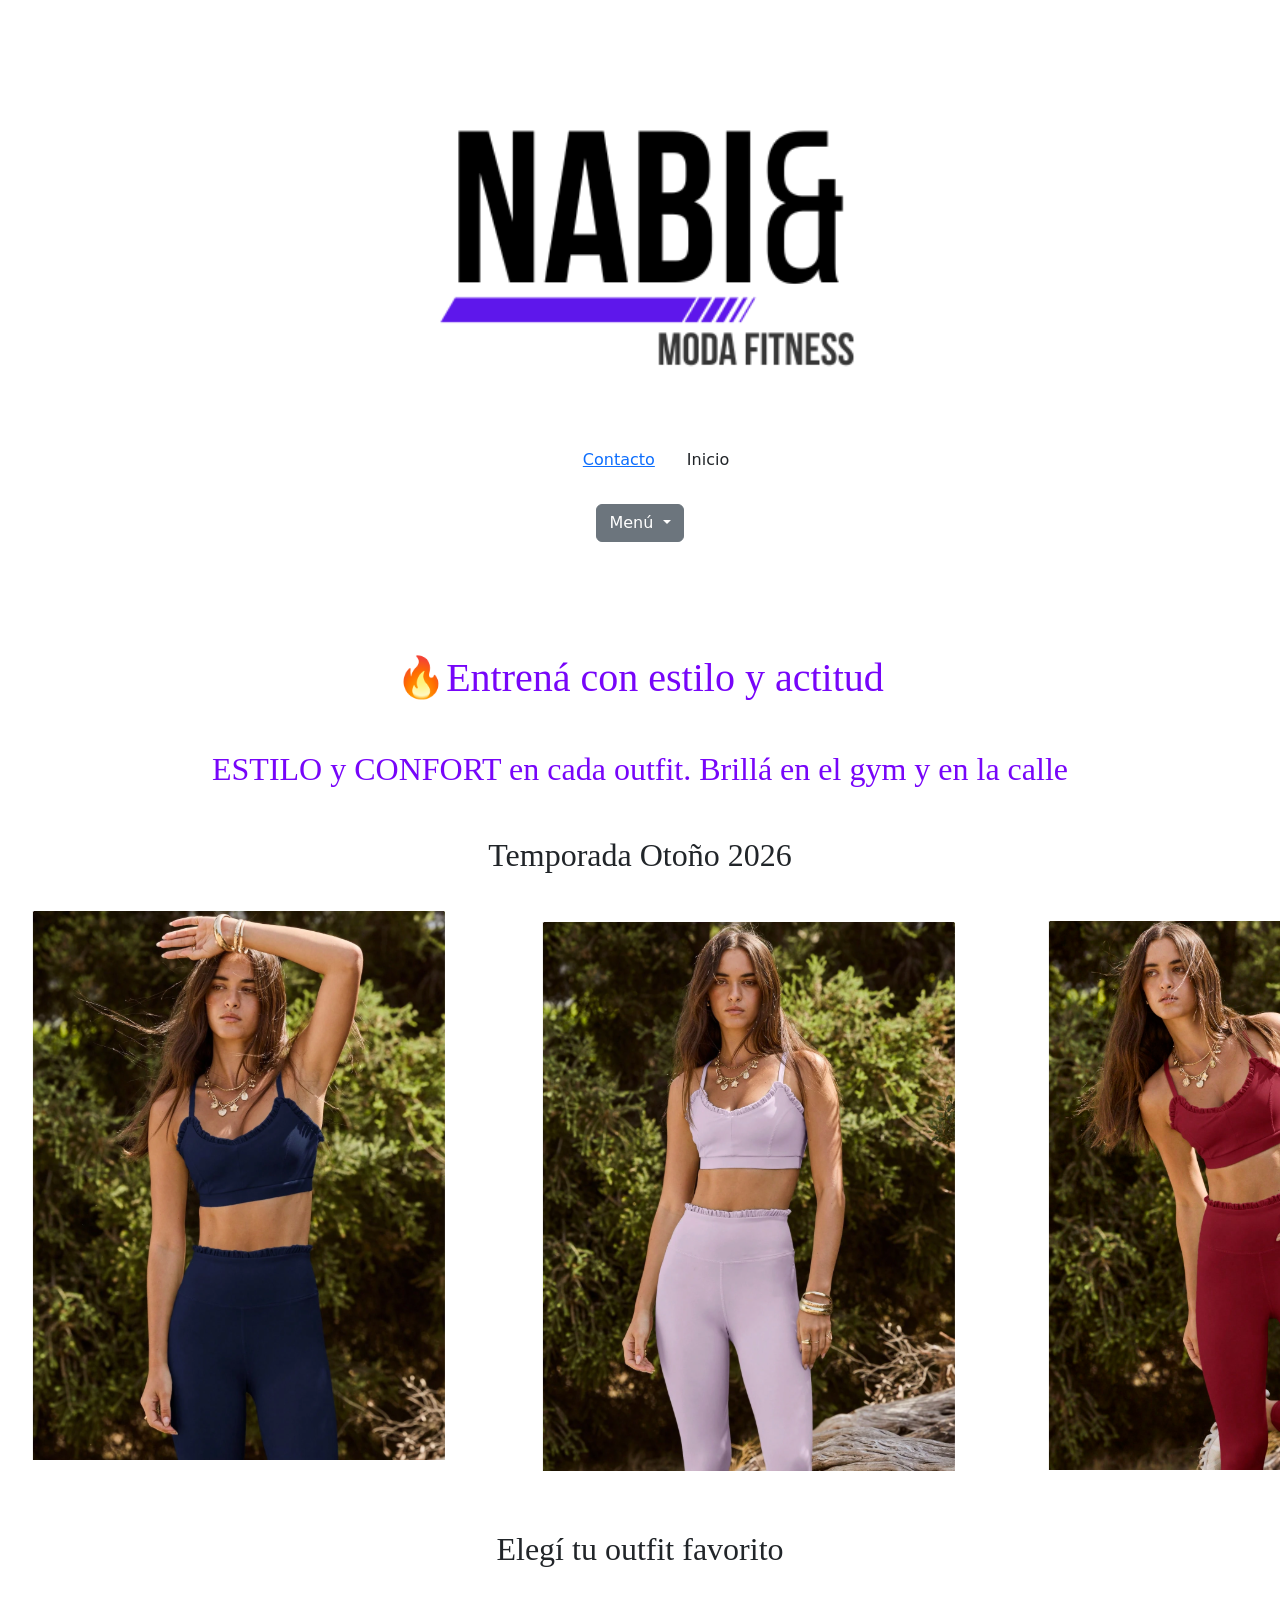
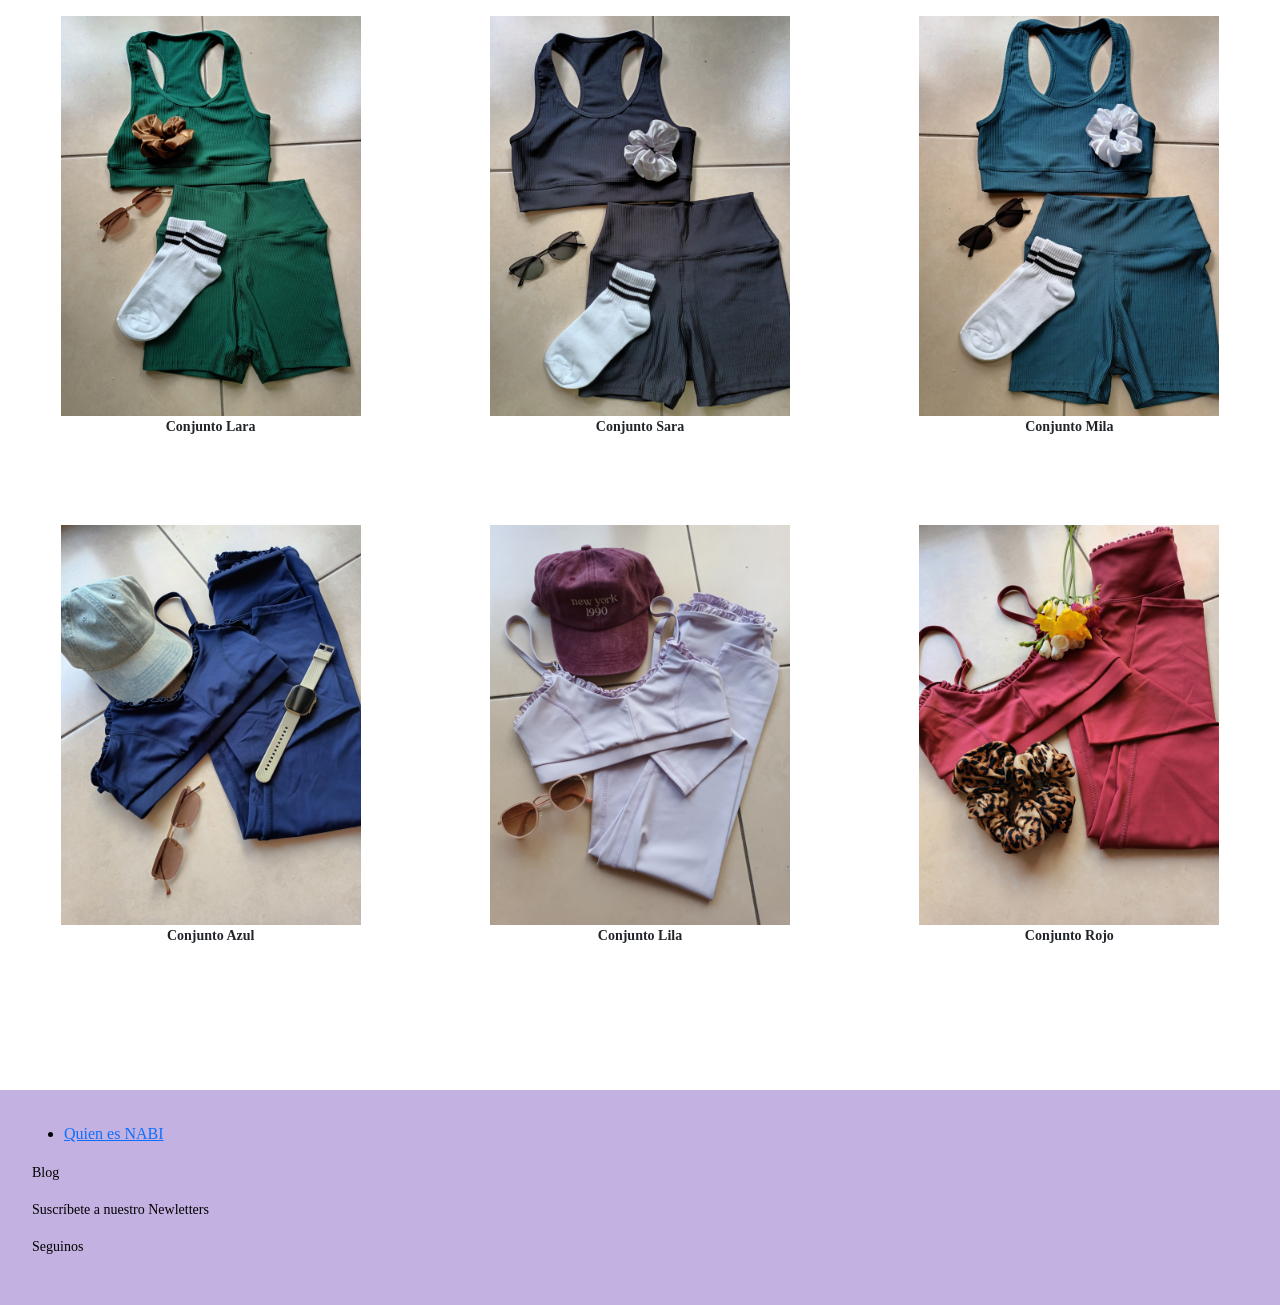
<file: index.html>
<!DOCTYPE html>
<html lang="en">

<head>
    <meta charset="UTF-8">
    <meta name="description"" content="Descubrí conjuntos deportivos femeninos con estilo, comodidad y actitud. NABI Fitness: ropa ideal para entrenar y destacar.">
    <title>Ropa deportiva femenina | NABI Moda Fitness</title>
    <link href="https://cdn.jsdelivr.net/npm/bootstrap@5.3.8/dist/css/bootstrap.min.css" rel="stylesheet"
        integrity="sha384-sRIl4kxILFvY47J16cr9ZwB07vP4J8+LH7qKQnuqkuIAvNWLzeN8tE5YBujZqJLB" crossorigin="anonymous">
    <link rel="stylesheet" href="css/styles.css">

</head>

<body>
    <header class="header">
        <div class="contenedor">
            <img src="./img/logo-1.png" alt="Imagen del logo">
        </div>
        <!-- Etiqueta MENU -->
        <nav>
            <ul>
                <li><a href="./pages/Contacto.html">Contacto</a></li>
                <li>Inicio</li>
            </ul>
        </nav>

        <div class="dropdown mt-3">
            <button class="btn btn-secondary dropdown-toggle" type="button" data-bs-toggle="dropdown">
                Menú
            </button>

            <ul class="dropdown-menu">
                <li><a class="dropdown-item" href="../index.html">Home</a></li>
                <li><a class="dropdown-item" href="./pages/Quienesnabi.html">Quién es NABI</a></li>
                <li><a class="dropdown-item" href="#">Conjuntos</a></li>
            </ul>
        </div>

    </header>


    </header>

    <main>
        <h1>🔥Entrená con estilo y actitud</h3>
        <h2 style="color:#7705f9">ESTILO y CONFORT en cada outfit. Brillá en el gym y en la calle</h2>
        <section>
            <h2>Temporada Otoño 2026</h2>
            <div class="productos">
                <div><img src="img/conjunto-azul.img.png" alt="Conjunto azul mujer fitness"></div>
                <div><img src="img/conjunto-lila.img.png" alt="conjunto lila mujer fitness"></div>
                <div><img src="img/conjunto-rojo.img.png" alt="conjunto rojo mujer fitness"></div>
            </div>

            <h2>Elegí tu outfit favorito</h2>
            <div class="outfits">
                <div><img src="img/conjunto-vede.img.jpg" alt="conjunto verde short y top">
                    <p>Conjunto Lara</p>
                </div>
                <div><img src="img/conjunto-negro.img.jpg" alt="conjunto negro short y top">
                    <p>Conjunto Sara</p>
                </div>
                <div><img src="img/conjunto-petro.img.jpg" alt="conjunto petroleo short y top">
                    <p>Conjunto Mila</p>
                </div>
                <div><img src="img/conjunto-azul2.img.jpg" alt="conjunto azul short y top">
                    <p>Conjunto Azul</p>
                </div>
                <div><img src="img/conjunto-lila2.jpg" alt="conjunto lila calza y top">
                    <p>Conjunto Lila</p>
                </div>
                <div><img src="img/conjunto-rojo2.jpg" alt="conjunto rojo calza y top">
                    <p>Conjunto Rojo</p>
                </div>
            </div>
        </section>
    </main>


    <footer>
        <nav>
            <ul>
                <li>
                    <a href="./pages/Quienesnabi.html">Quien es NABI</a>
                </li>
            </ul>
        </nav>
        <p>Blog</p>
        <p>Suscríbete a nuestro Newletters</p>
        <p>Seguinos</p>
    </footer>

    <script src="https://cdn.jsdelivr.net/npm/bootstrap@5.3.8/dist/js/bootstrap.bundle.min.js"
        integrity="sha384-FKyoEForCGlyvwx9Hj09JcYn3nv7wiPVlz7YYwJrWVcXK/BmnVDxM+D2scQbITxI"
        crossorigin="anonymous"></script>


</body>

</html>
</file>
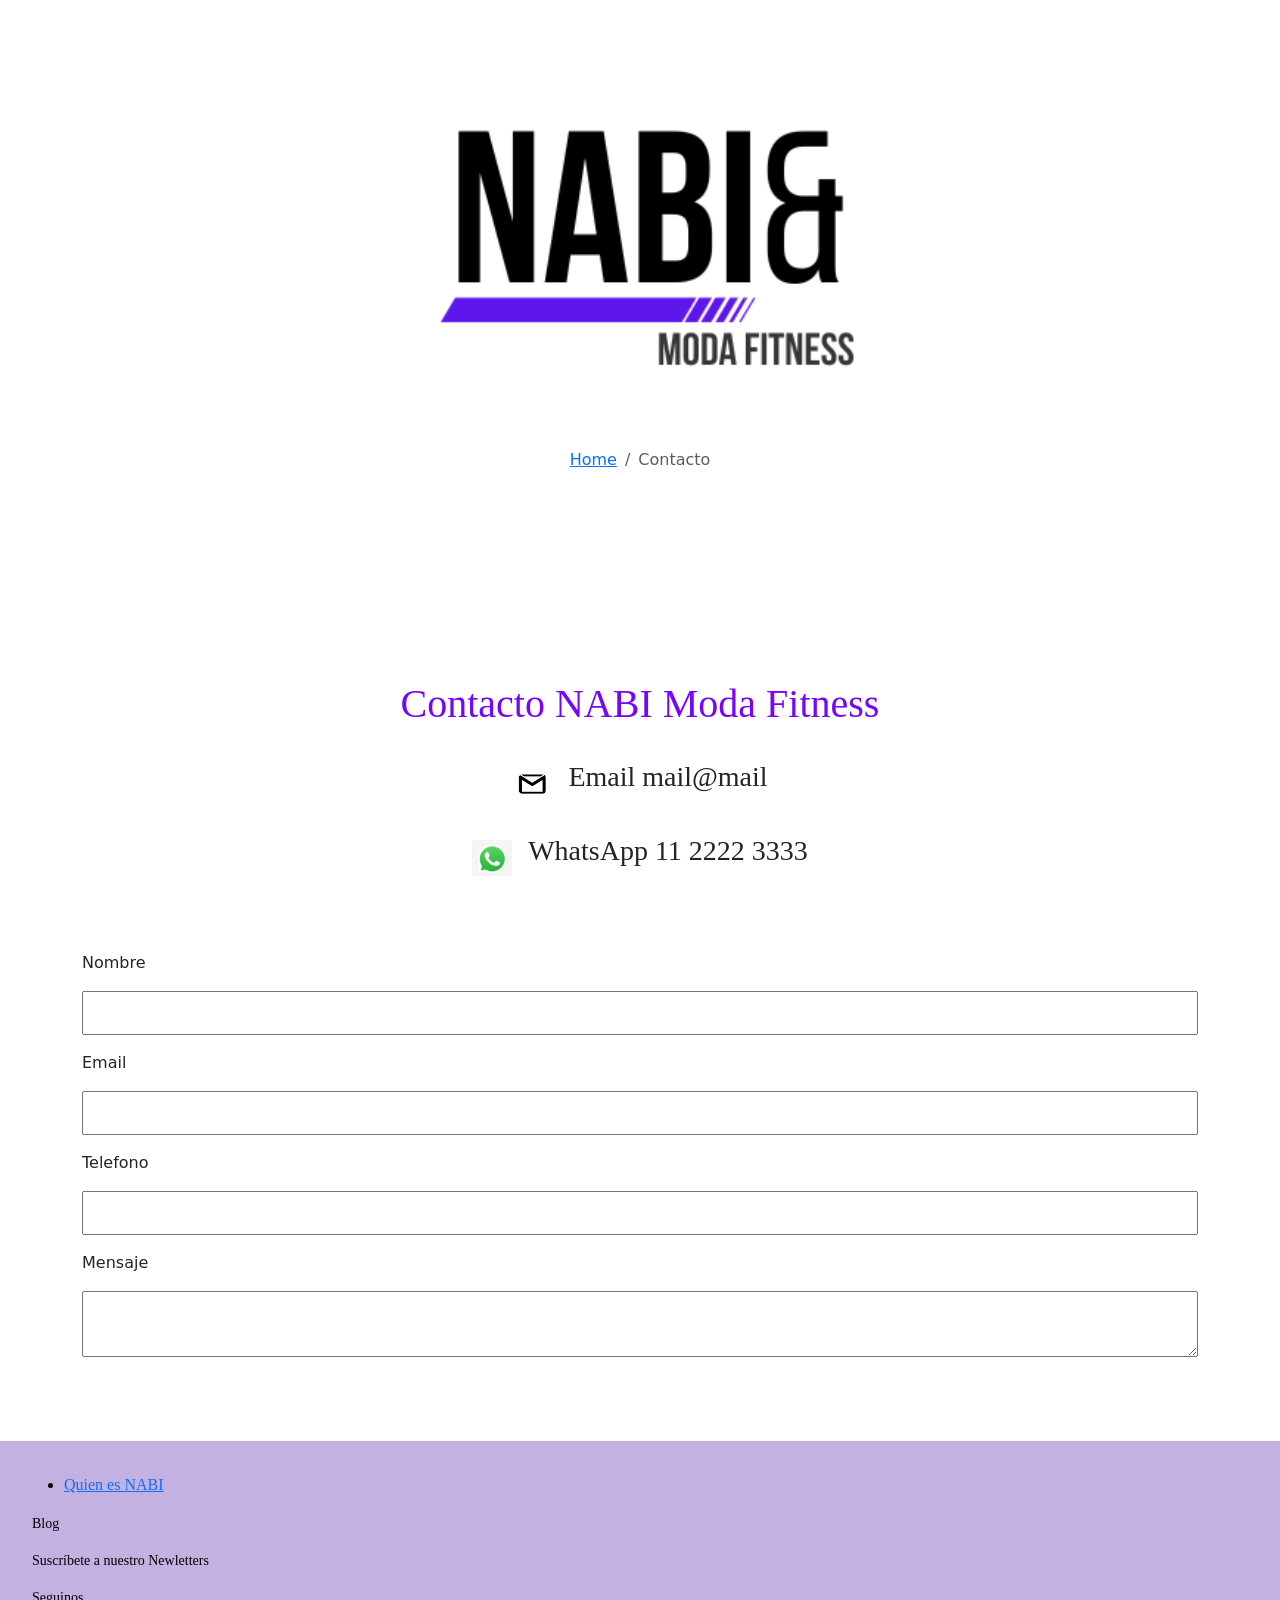
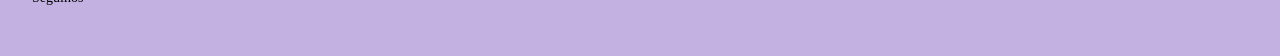
<file: pages/Contacto.html>
<!DOCTYPE html>
<html lang="en">
<head>
    <meta charset="UTF-8">
    <meta name="description" content="Contactate con NABI Fitness. Consultas sobre conjuntos deportivos, pedidos y asesoramiento personalizado para mujeres activas.">
    <title>Contacto | NABI Moda Fittnes Argentina</title>
    <link href="https://cdn.jsdelivr.net/npm/bootstrap@5.3.8/dist/css/bootstrap.min.css" rel="stylesheet" integrity="sha384-sRIl4kxILFvY47J16cr9ZwB07vP4J8+LH7qKQnuqkuIAvNWLzeN8tE5YBujZqJLB" crossorigin="anonymous">
    <link rel="stylesheet" href="../css/styles.css">
</head>
<body>
  <div class="container">
     <header class="header">
        <img src="../img/logo-1.png" alt="Imagen del logo">
             <!-- Boostrap -->
<nav aria-label="breadcrumb" class="container mt-3">
  <ol class="breadcrumb">
    <li class="breadcrumb-item">
      <a href="../index.html">Home</a>
    </li>
    <li class="breadcrumb-item active" aria-current="page"> 
        Contacto
    </li>
    <li><a href="./Quienesnabi.html"></a>
    </li>
  </ol>
</nav>
     </header>



    <main class="main">
    <div class="contacto">
    <h1>Contacto NABI Moda Fitness</h1>

    <div class="email logo">
        <img src="../img/email-logo.img.png" alt="icono de email"> 
    <h3>Email   mail@mail</h3>
    </div>

    <div class="WhatsApp logo">
        <img src="../img/whatsapp-logo.img.png" alt="icono de whatsapp">
    <h3>WhatsApp    11 2222 3333</h3>
    </div>
    </div>
   </main>
    
   <aside class="sidebar">
        <section class="formulario">
            <label>Nombre</label>
                <input type="text" name="Nombre" id="Nombre">
           
            <label>Email</label>
                <input type="text" name="email" id="Email">
           
            <label>Telefono</label>
                <input type="text" name="Telefono" id="Telefono">
           
            <label>Mensaje</label>
                <textarea name="Mensaje" id="Mensaje"></textarea>
         </section> 
    </aside>   
 

<footer class="footer">
        <nav>
            <ul>
                <li>
                    <a href="./Quienesnabi.html">Quien es NABI</a>
                </li>
            </ul>
        </nav>
    <p>Blog</p>
    <p>Suscríbete a nuestro Newletters</p>
    <p>Seguinos</p>
</footer>


<script src="https://cdn.jsdelivr.net/npm/bootstrap@5.3.8/dist/js/bootstrap.bundle.min.js" integrity="sha384-FKyoEForCGlyvwx9Hj09JcYn3nv7wiPVlz7YYwJrWVcXK/BmnVDxM+D2scQbITxI" crossorigin="anonymous"></script>
</body>

</html>
</file>
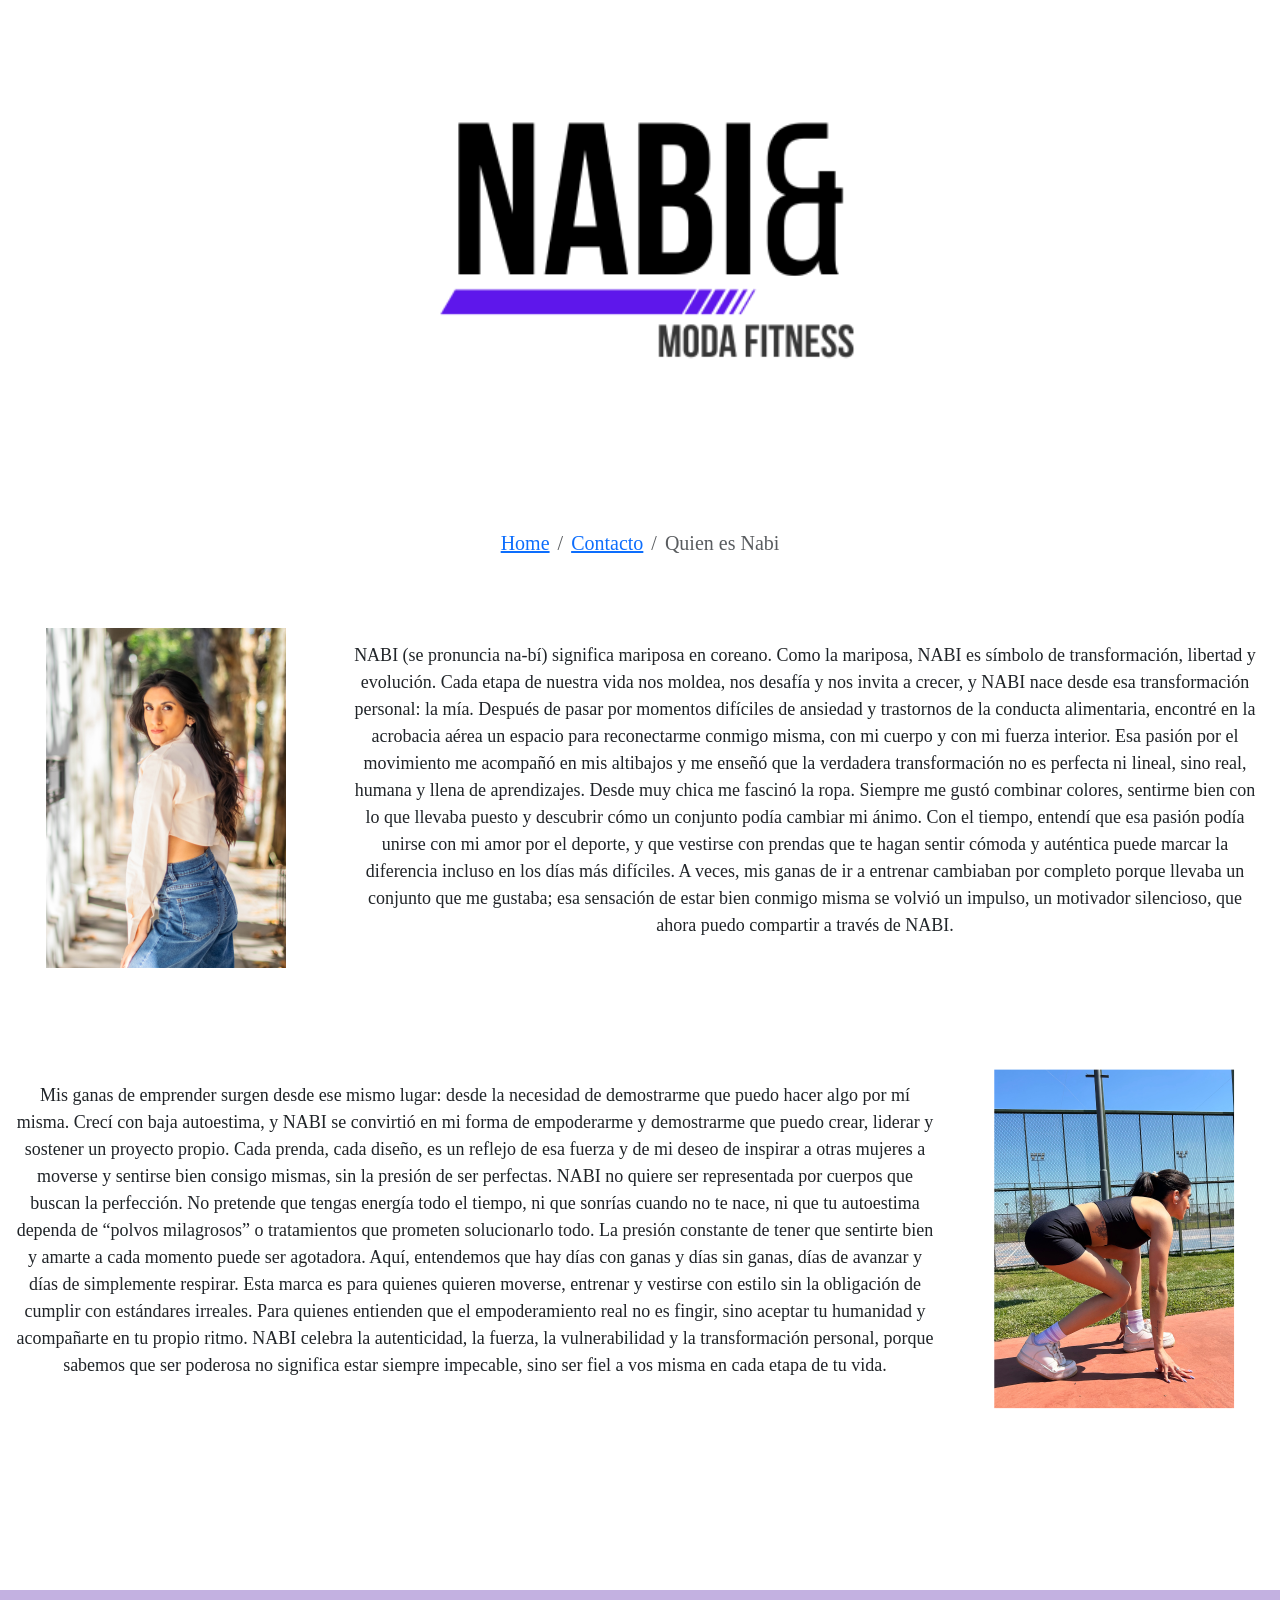
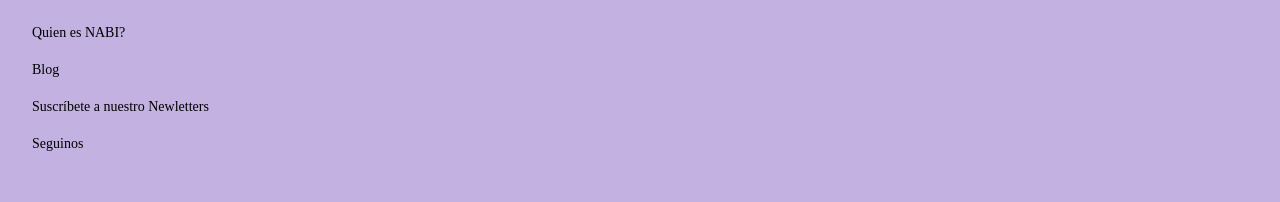
<file: pages/Quienesnabi.html>
<!DOCTYPE html>
<html lang="en">

<head>
    <meta charset="UTF-8">
    <meta name="viewport" content="width=device-width, initial-scale=1.0">
    <title>Sobre NABI Moda Fitness | Historia de la marca</title>
    <link href="https://cdn.jsdelivr.net/npm/bootstrap@5.3.8/dist/css/bootstrap.min.css" rel="stylesheet"
        integrity="sha384-sRIl4kxILFvY47J16cr9ZwB07vP4J8+LH7qKQnuqkuIAvNWLzeN8tE5YBujZqJLB" crossorigin="anonymous">
    <link rel="stylesheet" href="../css/styles.css">
</head>

<body>
    <header>
        <div class="contenedor">
            <img src="../img/logo-1.png" alt="Imagen del logo">
        </div>
    </header>
    <main>
        <nav aria-label="breadcrumb">
            <ol class="breadcrumb">
                <li class="breadcrumb-item"><a href="../index.html">Home</a></li>
                <li class="breadcrumb-item"><a href="./Contacto.html">Contacto</a></li>
                <li class="breadcrumb-item active" aria-current="page">Quien es Nabi</li>
            </ol>
        </nav>


        <section class="bio">

            <img src="../img/milagros.png" alt="fundadora de NABI moda fitness"> 
            <p>
                NABI (se pronuncia na-bí) significa mariposa en coreano. Como la mariposa, NABI es símbolo de
                transformación, libertad y evolución. Cada etapa de nuestra vida nos moldea, nos desafía y nos invita a
                crecer, y NABI nace desde esa transformación personal: la mía.

                Después de pasar por momentos difíciles de ansiedad y trastornos de la conducta alimentaria, encontré en
                la acrobacia aérea un espacio para reconectarme conmigo misma, con mi cuerpo y con mi fuerza interior.
                Esa pasión por el movimiento me acompañó en mis altibajos y me enseñó que la verdadera transformación no
                es perfecta ni lineal, sino real, humana y llena de aprendizajes.

                Desde muy chica me fascinó la ropa. Siempre me gustó combinar colores, sentirme bien con lo que llevaba
                puesto y descubrir cómo un conjunto podía cambiar mi ánimo. Con el tiempo, entendí que esa pasión podía
                unirse con mi amor por el deporte, y que vestirse con prendas que te hagan sentir cómoda y auténtica
                puede marcar la diferencia incluso en los días más difíciles. A veces, mis ganas de ir a entrenar
                cambiaban por completo porque llevaba un conjunto que me gustaba; esa sensación de estar bien conmigo
                misma se volvió un impulso, un motivador silencioso, que ahora puedo compartir a través de NABI.
            </p>
        </section>

        <section class="deporte">
            <img src="../img/img-1.png" alt="entrenamiento NABI fitness">
            <p>
                Mis ganas de emprender surgen desde ese mismo lugar: desde la necesidad de demostrarme que puedo hacer
                algo por mí misma. Crecí con baja autoestima, y NABI se convirtió en mi forma de empoderarme y
                demostrarme que puedo crear, liderar y sostener un proyecto propio. Cada prenda, cada diseño, es un
                reflejo de esa fuerza y de mi deseo de inspirar a otras mujeres a moverse y sentirse bien consigo
                mismas, sin la presión de ser perfectas.

                NABI no quiere ser representada por cuerpos que buscan la perfección. No pretende que tengas energía
                todo el tiempo, ni que sonrías cuando no te nace, ni que tu autoestima dependa de “polvos milagrosos” o
                tratamientos que prometen solucionarlo todo. La presión constante de tener que sentirte bien y amarte a
                cada momento puede ser agotadora. Aquí, entendemos que hay días con ganas y días sin ganas, días de
                avanzar y días de simplemente respirar.

                Esta marca es para quienes quieren moverse, entrenar y vestirse con estilo sin la obligación de cumplir
                con estándares irreales. Para quienes entienden que el empoderamiento real no es fingir, sino aceptar tu
                humanidad y acompañarte en tu propio ritmo. NABI celebra la autenticidad, la fuerza, la vulnerabilidad y
                la transformación personal, porque sabemos que ser poderosa no significa estar siempre impecable, sino
                ser fiel a vos misma en cada etapa de tu vida.
            </p>
        </section>
    </main>


    <footer>
        <p>Quien es NABI?</p>
        <p>Blog</p>
        <p>Suscríbete a nuestro Newletters</p>
        <p>Seguinos</p>
    </footer>
    <script src="https://cdn.jsdelivr.net/npm/bootstrap@5.3.8/dist/js/bootstrap.bundle.min.js"
        integrity="sha384-FKyoEForCGlyvwx9Hj09JcYn3nv7wiPVlz7YYwJrWVcXK/BmnVDxM+D2scQbITxI"
        crossorigin="anonymous"></script>
</body>

</html>
</file>
<file: css/styles.css>
* {
    margin: 0;
    padding: 0;
    box-sizing: border-box;
}

/* body */
body {
  overflow-x: hidden;
}
/* header */
.contenedor {
    display: flex;
    justify-content: center;
}

.header {
    display: flex;
    flex-direction: column;
    align-items: center;
}


header nav ul {
    list-style: none;
    display: flex;
    justify-content: center;
    gap: 2rem;
    margin-top: 1rem;
}

header {
    padding: 1.5rem 0;
    margin-bottom: 2rem;
}

/* Main */

main {
    padding: 3rem 1rem;
}


main {
    font-family: serif;
    font-size: 20px;
    text-align: center;
}


main h1 {
    Color: #7705f9
}


h2 {
    margin: 3rem 0 1.5rem 0;
}

h3 {
    margin-bottom: 1rem;
}

.productos {
    display: grid;
    grid-template-columns: repeat(3, 1fr);
    gap: 2rem;
    margin-top: 2rem;
}

.outfits img {
    width: 100%;
    max-width: 300px;
    height: auto;
}

.outfits div p {
    font-weight: 600;
    font-family: serif;
}

.outfits {
    display: grid;
    grid-template-columns: repeat(3, 1fr);
    gap: 2.5rem;
    margin-top: 2rem;
}

.outfits div {
    padding: 1rem;
    border-radius: 10px;
    transition: transform 0.3s ease;
}

.outfits div:hover {
    transform: translateY(-5px);
}

body p {
    font-size: 14px;
}



footer {
    background-color: #C3B1E1;
    font-family: serif;
    color: black;
  width: 100%;

}

footer {
    margin-top: 4rem;
    padding: 2rem;
}

footer nav ul {
    display: flex;
    flex-direction: column;
    gap: 1rem;
}

/* Pagina Contacto */

.header {
    display: flex;
    justify-content: center;
    align-items: center;
    padding: 2rem 0;
}


.container {
    display: grid;
    gap: 20px;
    grid-template-columns: 1fr;
    grid-template-areas:
        "header"
        "main"
        "sidebar"
        "footer";
}

.header {
    grid-area: header;
}

.main {
    grid-area: main;
}

.sidebar {
    grid-area: sidebar;
}

.footer {
    grid-area: footer;
    width: 100vw;
  margin-left: calc(-50vw + 50%);
}

.contacto {
    display: flex;
    flex-direction: column;
    align-items: center;
    gap: 2rem;
}

.logo {
    display: flex;
    align-items: center;
    justify-content: center;
    gap: 1rem;
}

.logo img {
    width: 40px;
}

.contacto {
    display: flex;
    flex-direction: column;
    align-items: center;
    gap: 1.5rem;
}

.logo {
    display: flex;
    align-items: center;
    gap: 1rem;
}

.logo img {
    width: 40px;
}

.formulario {
    display: flex;
    flex-direction: column;
    gap: 1rem;
}

input,
textarea {
    width: 100%;
    padding: 0.5rem;
}

/* pagina de Quien es NABI */
.header {
    display: flex;
    justify-content: center;
    align-items: center;
    padding: 2rem 0;
}

.breadcrumb {
    justify-content: center;
}

.bio {
    display: flex;
    align-items: center;
    gap: 30px;
    margin: 40px 0;
}

.bio img {
    width: 300px;
    height: auto;
}

.bio p {
    flex: 1;
}

.deporte {
    display: flex;
    flex-direction: row-reverse;
    align-items: center;
    gap: 30px;
    margin: 40px 0;
}

.deporte img {
    width: 300px;
    height: auto;
}

.deporte p {
    flex: 1;
}

.header {
    display: flex;
    justify-content: center;
    align-items: center;
    padding: 2rem 0;
}

.breadcrumb {
    justify-content: center;
}

.bio {
    display: flex;
    align-items: center;
    gap: 30px;
    margin: 40px 0;
}

.bio img {
    width: 300px;
    height: auto;
}

.bio p {
    flex: 1;
    font-family: serif;
    font-size: large;
}

.deporte {
    display: flex;
    flex-direction: row-reverse;
    align-items: center;
    gap: 30px;
    margin: 40px 0;
}

.deporte img {
    width: 300px;
    height: auto;
}

.deporte p {
    flex: 1;
    font-family: serif;
    font-size: large;
}


/* media query celular 375 px*/

/* index */
@media (max-width: 375px) {

  /* Textos */
  body p {
    font-size: 12px;
    text-align: center;
  }

  main h2 {
    font-size: 18px;
    margin: 1.5rem 0 1rem 0;
  }

  main h3 {
    font-size: 16px;
    margin-bottom: 0.8rem;
  }

  .outfits p {
    font-size: 14px;
    text-align: center;
  }

  footer {
    padding: 1rem;
    text-align: center;
    font-size: 12px;
  }

  /* Header */
  header.header {
    padding: 1rem 0;
  }

  header .contenedor {
    flex-direction: column;
    gap: 0.5rem;
    justify-content: center;
    align-items: center;
  }

  header nav ul {
    flex-direction: column;
    gap: 0.5rem;
    margin-top: 0.5rem;
    padding-left: 0;
    text-align: center;
  }

  header nav ul li {
    list-style: none;
  }

  /* Main */
  main {
    padding: 1rem 1rem;
    font-size: 16px;
  }

  .productos,
  .outfits {
    display: grid;
    grid-template-columns: 1fr;
    gap: 1rem;
  }

  /* CENTRAR LAS IMÁGENES */
  .productos div,
  .outfits div {
    display: flex;
    justify-content: center;
    align-items: center;
  }

  .productos img,
  .outfits img {
    width: 100%;
    max-width: 250px;
    display: block;
  }

  /* Footer nav */
  footer nav ul {
    flex-direction: column;
    gap: 0.5rem;
    padding-left: 0;
  }

  /* Dropdown bootstrap */
  .dropdown {
    width: 100%;
  }

  .dropdown button {
    width: 100%;
  }

  /* pagina contacto */
/* Body y textos */
  body p,
  .contacto h1,
  .contacto h3,
  .formulario label {
    font-size: 14px;
    text-align: center;
  }

  /* Header */
  header.header {
    padding: 1rem 0;
    display: flex;
    flex-direction: column;
    align-items: center;
    gap: 0.5rem;
  }

  header.header img {
    width: 80px;
    height: auto;
    margin: 0 auto;
    display: block;
  }

  nav.breadcrumb {
    padding: 0.5rem 0;
  }

  nav.breadcrumb ol {
    justify-content: center;
    flex-wrap: wrap;
    text-align: center;
  }

  /* Main contacto */
  main.main {
    padding: 1rem;
  }

  .contacto {
    display: flex;
    flex-direction: column;
    align-items: center;
    gap: 1rem;
  }

  .contacto .logo {
    display: flex;
    flex-direction: column;
    align-items: center;
    gap: 0.5rem;
  }

  .contacto .logo img {
    width: 60px;
    height: auto;
  }

  /* Sidebar / Formulario */
  aside.sidebar {
    padding: 1rem;
  }

  .formulario {
    display: flex;
    flex-direction: column;
    gap: 0.5rem;
  }

  .formulario input,
  .formulario textarea {
    width: 100%;
    padding: 0.5rem;
  }

  /* Footer */
  footer.footer {
    padding: 1rem;
    text-align: center;
    font-size: 12px;
  }

  footer ul {
    flex-direction: column;
    gap: 0.5rem;
    padding-left: 0;
  }

  footer li {
    list-style: none;
  }

/* pagina quien es nabi */
 /* Header */
  header .contenedor {
    display: flex;
    flex-direction: column;
    align-items: center;
    gap: 0.5rem;
    padding: 1rem 0;
  }

  header img {
    width: 80px;
    height: auto;
    display: block;
    margin: 0 auto;
  }

  /* Breadcrumb */
  nav.breadcrumb {
    padding: 0.5rem;
  }

  nav.breadcrumb ol {
    flex-wrap: wrap;
    justify-content: center;
    text-align: center;
  }

  nav.breadcrumb li {
    font-size: 12px;
    margin: 0.2rem 0;
  }

  /* Main */
  main {
    padding: 1rem;
    font-size: 14px;
  }

  /* Sección bio */
  .bio {
    display: flex;
    flex-direction: column;
    align-items: center;
    gap: 1rem;
    text-align: center;
    margin: 1rem 0;
  }

  .bio img {
    width: 100%;
    max-width: 250px;
    height: auto;
    display: block;
    margin: 0 auto;
  }

  .bio p {
    font-size: 14px;
  }

  /* Sección deporte */
  .deporte {
    display: flex;
    flex-direction: column;
    align-items: center;
    gap: 1rem;
    text-align: center;
    margin: 1rem 0;
  }

  .deporte img {
    width: 100%;
    max-width: 250px;
    height: auto;
    display: block;
    margin: 0 auto;
  }

  .deporte p {
    font-size: 14px;
  }

  /* Footer */
  footer {
    text-align: center;
    font-size: 12px;
    padding: 1rem;
  }

  footer p {
    margin: 0.3rem 0;
  }
}

/* media query tablet 768 px */
/* index */
@media (max-width: 768px) {

  /* Textos generales */
  body p {
    font-size: 14px;
    text-align: center;
  }

  main h2 {
    font-size: 20px;
    margin: 2rem 0 1rem 0;
  }

  main h3 {
    font-size: 18px;
    margin-bottom: 1rem;
  }

  /* Header */
  header.header {
    padding: 1.5rem 0;
  }

  header .contenedor {
    flex-direction: column;
    align-items: center;
    gap: 0.5rem;
  }

  header nav ul {
    flex-direction: row;
    flex-wrap: wrap;
    justify-content: center;
    gap: 1rem;
    margin-top: 1rem;
    padding-left: 0;
  }

  header nav ul li {
    list-style: none;
  }

  /* Main productos y outfits */
  .productos,
  .outfits {
    display: grid;
    grid-template-columns: repeat(2, 1fr);
    gap: 1.5rem;
    margin-top: 1.5rem;
  }

  /* Centrar imágenes dentro de los divs */
  .productos div,
  .outfits div {
    display: flex;
    justify-content: center;
    align-items: center;
  }

  .productos img,
  .outfits img {
    width: 100%;
    max-width: 250px;
    display: block;
  }

  .outfits p {
    font-size: 14px;
    text-align: center;
  }

  /* Footer */
  footer {
    padding: 1.5rem;
    text-align: center;
    font-size: 13px;
  }

  footer nav ul {
    flex-direction: row;
    justify-content: center;
    gap: 1rem;
    padding-left: 0;
  }

  footer li {
    list-style: none;
  }

  /* Dropdown bootstrap */
  .dropdown {
    width: auto;
  }

  .dropdown button {
    width: auto;
  }

  /* pagina contacto */
  /* Header */
  header.header {
    padding: 1.5rem 0;
    display: flex;
    flex-direction: column;
    align-items: center;
    gap: 0.5rem;
  }

  header.header img {
    width: 100px;
    height: auto;
    display: block;
    margin: 0 auto;
  }

  /* Breadcrumb */
  nav.breadcrumb {
    padding: 0.5rem;
  }

  nav.breadcrumb ol {
    flex-wrap: wrap;
    justify-content: center;
    text-align: center;
  }

  nav.breadcrumb li {
    font-size: 13px;
    margin: 0.2rem 0;
  }

  /* Main contacto */
  main.main {
    padding: 1rem;
    font-size: 14px;
  }

  .contacto {
    display: flex;
    flex-direction: column;
    align-items: center;
    gap: 1rem;
  }

  .contacto .logo {
    display: flex;
    flex-direction: row;
    align-items: center;
    gap: 1rem;
  }

  .contacto .logo img {
    width: 60px;
    height: auto;
  }

  /* Sidebar / Formulario */
  aside.sidebar {
    padding: 1rem;
  }

  .formulario {
    display: flex;
    flex-direction: column;
    gap: 0.5rem;
  }

  .formulario input,
  .formulario textarea {
    width: 100%;
    padding: 0.5rem;
  }

  /* Footer */
  footer.footer {
    padding: 1.5rem;
    text-align: center;
    font-size: 13px;
  }

  footer ul {
    flex-direction: row;
    justify-content: center;
    gap: 1rem;
    padding-left: 0;
  }

  footer li {
    list-style: none;
  }

  /* pagina quien es nabi */

  /* Header */
  header .contenedor {
    display: flex;
    flex-direction: column;
    align-items: center;
    gap: 0.5rem;
    padding: 1rem 0;
  }

  header .contenedor img {
    width: 100px;
    height: auto;
    display: block;
    margin: 0 auto;
  }

  /* Breadcrumb */
  nav.breadcrumb {
    padding: 0.5rem;
  }

  nav.breadcrumb ol {
    flex-wrap: wrap;
    justify-content: center;
    text-align: center;
  }

  nav.breadcrumb li {
    font-size: 13px;
    margin: 0.2rem 0;
  }

  /* Main */
  main {
    padding: 1rem;
    font-size: 14px;
  }

  /* Sección bio */
  .bio {
    display: flex;
    flex-direction: column;
    align-items: center;
    gap: 1rem;
    text-align: center;
    margin: 1rem 0;
  }

  .bio img {
    width: 100%;
    max-width: 300px;
    height: auto;
    display: block;
    margin: 0 auto;
  }

  .bio p {
    font-size: 14px;
  }

  /* Sección deporte */
  .deporte {
    display: flex;
    flex-direction: column;
    align-items: center;
    gap: 1rem;
    text-align: center;
    margin: 1rem 0;
  }

  .deporte img {
    width: 100%;
    max-width: 300px;
    height: auto;
    display: block;
    margin: 0 auto;
  }

  .deporte p {
    font-size: 14px;
  }

  /* Footer */
  footer {
    text-align: center;
    font-size: 13px;
    padding: 1.5rem;
  }

  footer p {
    margin: 0.3rem 0;
  }
}
</file>
